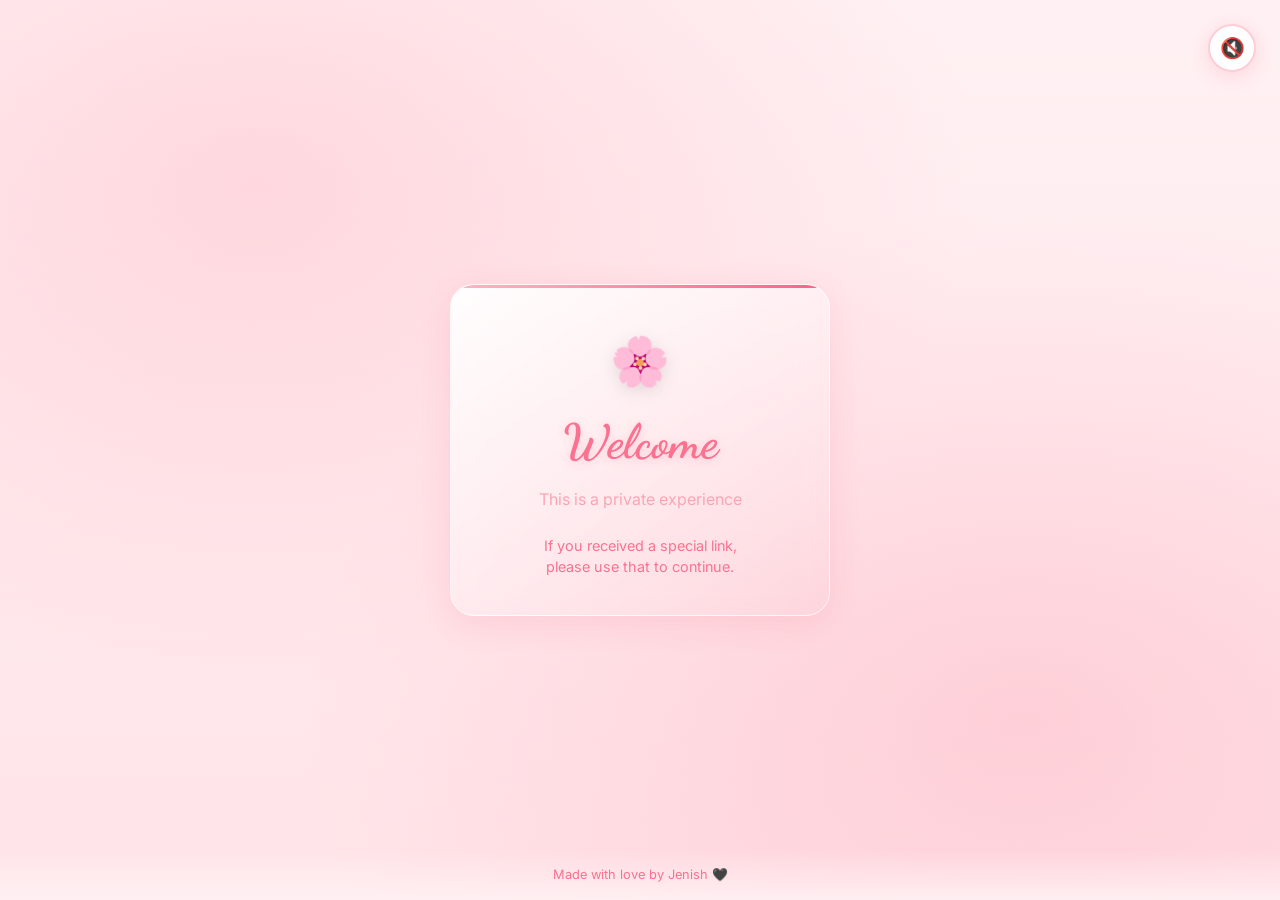
<file: index.html>
<!DOCTYPE html>
<html lang="en">

<head>
    <meta charset="UTF-8">
    <meta name="viewport"
        content="width=device-width, initial-scale=1.0, maximum-scale=1.0, user-scalable=no, viewport-fit=cover">
    <meta name="theme-color" content="#f43f6b">
    <meta name="apple-mobile-web-app-capable" content="yes">
    <meta name="apple-mobile-web-app-status-bar-style" content="black-translucent">

    <title>💝 Something Special</title>
    <meta name="description" content="A special message awaits you">

    <!-- Fonts -->
    <link rel="preconnect" href="https://fonts.googleapis.com">
    <link rel="preconnect" href="https://fonts.gstatic.com" crossorigin>
    <link
        href="https://fonts.googleapis.com/css2?family=Dancing+Script:wght@600;700&family=Inter:wght@400;500;600&display=swap"
        rel="stylesheet">

    <!-- Styles -->
    <link rel="stylesheet" href="style.css">


</head>

<body>
    <!-- App Container - Content injected by JS -->
    <div id="app"></div>

    <!-- Core Script -->
    <script src="script.js"></script>
</body>

</html>
</file>
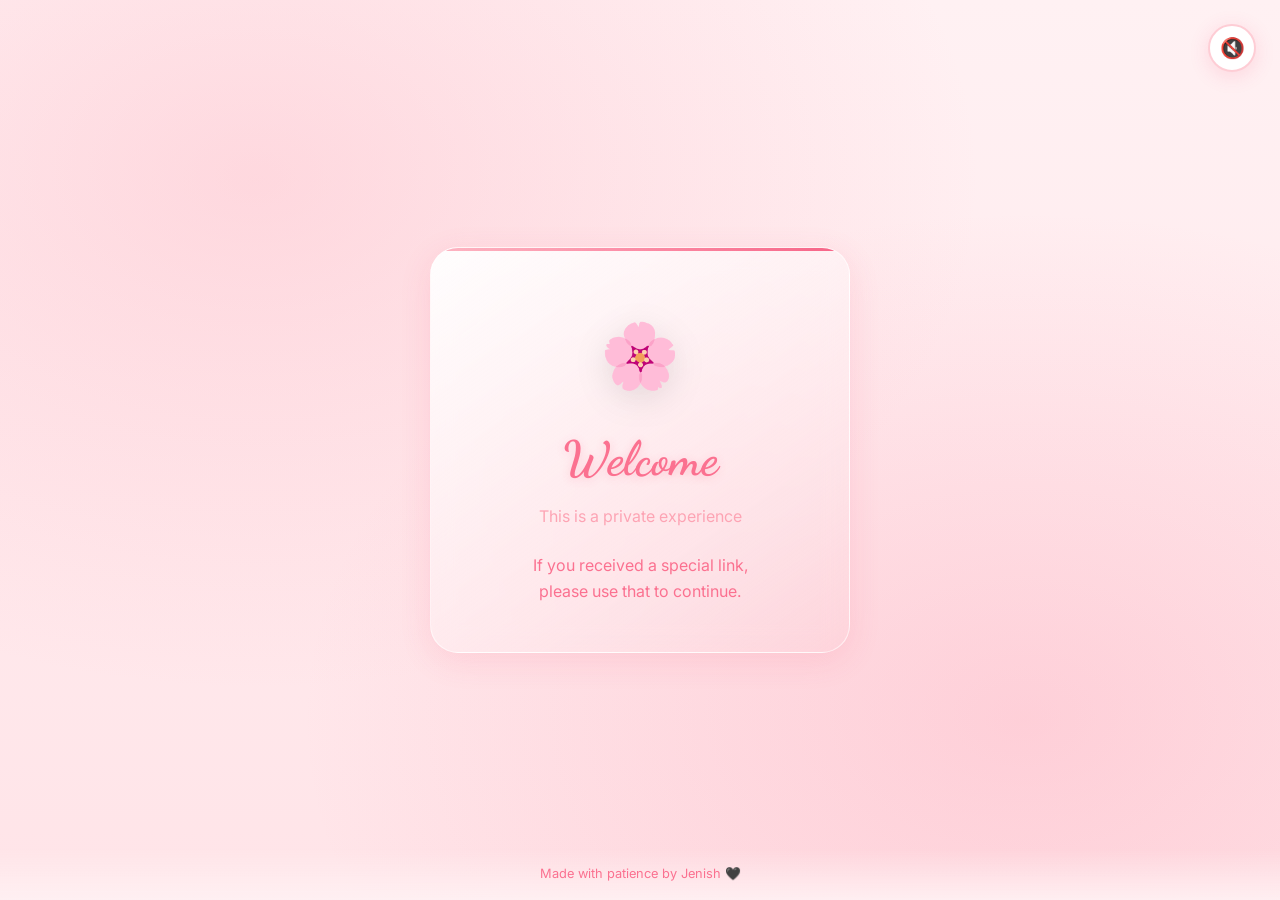
<file: feb-love/index.html>
<!DOCTYPE html>
<html lang="en">

<head>
    <meta charset="UTF-8">
    <meta name="viewport"
        content="width=device-width, initial-scale=1.0, maximum-scale=1.0, user-scalable=no, viewport-fit=cover">
    <meta name="theme-color" content="#f43f6b">
    <meta name="apple-mobile-web-app-capable" content="yes">
    <meta name="apple-mobile-web-app-status-bar-style" content="black-translucent">

    <title>💝 Something Special</title>
    <meta name="description" content="A special message awaits you">

    <!-- Fonts -->
    <link rel="preconnect" href="https://fonts.googleapis.com">
    <link rel="preconnect" href="https://fonts.gstatic.com" crossorigin>
    <link
        href="https://fonts.googleapis.com/css2?family=Dancing+Script:wght@600;700&family=Inter:wght@400;500;600&display=swap"
        rel="stylesheet">

    <!-- Styles -->
    <link rel="stylesheet" href="style.css">

    <!-- Favicon -->
    <link rel="icon"
        href="data:image/svg+xml,<svg xmlns='http://www.w3.org/2000/svg' viewBox='0 0 100 100'><text y='.9em' font-size='90'>💝</text></svg>">
</head>

<body>
    <!-- App Container - Content injected by JS -->
    <div id="app"></div>

    <!-- Core Script -->
    <script src="script.js"></script>
</body>

</html>
</file>
<file: style.css>
/**
 * Valentine Week - Premium Romantic Design
 * Mobile-First | GPU-Accelerated | Touch-Optimized
 */

/* ============================================
   DESIGN TOKENS
   ============================================ */
:root {
    /* Colors - Soft Romantic Palette */
    --rose-50: #fff1f3;
    --rose-100: #ffe4e8;
    --rose-200: #fecdd5;
    --rose-300: #fda4b4;
    --rose-400: #fb7190;
    --rose-500: #f43f6b;
    --rose-600: #e11d52;
    --rose-700: #be1244;
    --rose-800: #9f1240;
    --rose-900: #88133d;

    /* Warm Cream Accents */
    --cream-50: #fefdfb;
    --cream-100: #fdf8f0;
    --cream-200: #fbefd9;
    --cream-300: #f7e2bc;

    /* Gold Accents */
    --gold-300: #fcd34d;
    --gold-400: #fbbf24;
    --gold-500: #f59e0b;

    /* Neutrals */
    --warm-white: #fffbf7;
    --soft-black: #2d1f1f;

    /* Gradients */
    --gradient-primary: linear-gradient(135deg, #fda4b4 0%, #fb7190 50%, #f43f6b 100%);
    --gradient-soft: linear-gradient(180deg, #fff1f3 0%, #ffe4e8 100%);
    --gradient-card: linear-gradient(145deg, rgba(255, 255, 255, 0.95) 0%, rgba(254, 205, 213, 0.3) 100%);
    --gradient-button: linear-gradient(135deg, #f43f6b 0%, #e11d52 100%);

    /* Shadows */
    --shadow-soft: 0 4px 20px rgba(244, 63, 107, 0.15);
    --shadow-card: 0 8px 32px rgba(244, 63, 107, 0.12);
    --shadow-button: 0 6px 24px rgba(225, 29, 82, 0.35);
    --shadow-glow: 0 0 40px rgba(251, 113, 144, 0.4);

    /* Typography */
    --font-display: 'Dancing Script', cursive;
    --font-body: 'Inter', -apple-system, BlinkMacSystemFont, sans-serif;

    /* Spacing */
    --space-xs: 0.5rem;
    --space-sm: 1rem;
    --space-md: 1.5rem;
    --space-lg: 2rem;
    --space-xl: 3rem;

    /* Animation */
    --ease-out-soft: cubic-bezier(0.25, 0.46, 0.45, 0.94);
    --ease-spring: cubic-bezier(0.175, 0.885, 0.32, 1.275);
    --duration-fast: 200ms;
    --duration-normal: 400ms;
    --duration-slow: 800ms;
}

/* ============================================
   BASE RESET & TYPOGRAPHY
   ============================================ */
*,
*::before,
*::after {
    margin: 0;
    padding: 0;
    box-sizing: border-box;
}

html {
    font-size: 16px;
    -webkit-text-size-adjust: 100%;
    scroll-behavior: smooth;
}

body {
    font-family: var(--font-body);
    background: var(--gradient-soft);
    color: var(--soft-black);
    min-height: 100vh;
    min-height: 100dvh;
    /* Dynamic viewport height for mobile */
    max-height: 100vh;
    max-height: 100dvh;
    overflow: hidden;
    /* No scrolling */
    line-height: 1.5;
    -webkit-font-smoothing: antialiased;
    -moz-osx-font-smoothing: grayscale;
}

/* Safe area padding for notched phones */
@supports (padding: env(safe-area-inset-bottom)) {
    body {
        padding-bottom: env(safe-area-inset-bottom);
    }
}

/* ============================================
   BACKGROUND & ATMOSPHERE
   ============================================ */
.bg-gradient {
    position: fixed;
    inset: 0;
    background:
        radial-gradient(ellipse at 20% 20%, rgba(253, 164, 180, 0.3) 0%, transparent 50%),
        radial-gradient(ellipse at 80% 80%, rgba(251, 113, 144, 0.2) 0%, transparent 50%),
        var(--gradient-soft);
    z-index: -2;
}

/* Floating Hearts Container */
.floating-hearts {
    position: fixed;
    inset: 0;
    pointer-events: none;
    z-index: -1;
    overflow: hidden;
}

.floating-heart {
    position: absolute;
    font-size: 1.5rem;
    opacity: 0;
    will-change: transform, opacity;
    animation: floatUp 8s ease-out infinite;
}

@keyframes floatUp {
    0% {
        transform: translateY(100vh) scale(0.5) rotate(0deg);
        opacity: 0;
    }

    10% {
        opacity: 0.6;
    }

    90% {
        opacity: 0.4;
    }

    100% {
        transform: translateY(-10vh) scale(1) rotate(360deg);
        opacity: 0;
    }
}

/* ============================================
   MAIN CONTAINER
   ============================================ */
.app-container {
    height: 100vh;
    height: 100dvh;
    display: flex;
    flex-direction: column;
    align-items: center;
    justify-content: center;
    padding: var(--space-sm);
    padding-top: calc(var(--space-sm) + env(safe-area-inset-top, 0px));
    padding-bottom: calc(var(--space-sm) + env(safe-area-inset-bottom, 0px));
    overflow: hidden;
}

/* ============================================
   STAGE SYSTEM
   ============================================ */
.stage {
    display: none;
    flex-direction: column;
    align-items: center;
    justify-content: center;
    text-align: center;
    width: 100%;
    max-width: 380px;
    max-height: 90vh;
    max-height: 90dvh;
    opacity: 0;
    transform: translateY(20px) scale(0.98);
    transition:
        opacity var(--duration-normal) var(--ease-out-soft),
        transform var(--duration-normal) var(--ease-spring);
}

.stage.active {
    display: flex;
    opacity: 1;
    transform: translateY(0) scale(1);
}

.stage.entering {
    display: flex;
    animation: stageEnter var(--duration-slow) var(--ease-spring) forwards;
}

.stage.exiting {
    animation: stageExit var(--duration-normal) var(--ease-out-soft) forwards;
}

@keyframes stageEnter {
    0% {
        opacity: 0;
        transform: translateY(30px) scale(0.95);
    }

    100% {
        opacity: 1;
        transform: translateY(0) scale(1);
    }
}

@keyframes stageExit {
    0% {
        opacity: 1;
        transform: translateY(0) scale(1);
    }

    100% {
        opacity: 0;
        transform: translateY(-20px) scale(0.98);
    }
}

/* ============================================
   CARDS & CONTENT
   ============================================ */
.card {
    background: var(--gradient-card);
    backdrop-filter: blur(12px);
    -webkit-backdrop-filter: blur(12px);
    border-radius: 24px;
    padding: var(--space-md);
    width: 100%;
    max-height: 85vh;
    max-height: 85dvh;
    overflow-y: auto;
    box-shadow: var(--shadow-card);
    border: 1px solid rgba(255, 255, 255, 0.6);
    position: relative;
}

.card::before {
    content: '';
    position: absolute;
    top: 0;
    left: 0;
    right: 0;
    height: 3px;
    background: var(--gradient-primary);
    opacity: 0.8;
}

/* Title Typography */
.title {
    font-family: var(--font-display);
    font-size: clamp(2rem, 8vw, 3rem);
    color: var(--rose-600);
    margin-bottom: var(--space-sm);
    text-shadow: 0 2px 10px rgba(244, 63, 107, 0.2);
    line-height: 1.2;
}

.subtitle {
    font-size: 1rem;
    color: var(--rose-400);
    font-weight: 400;
    margin-bottom: var(--space-md);
}

/* Icon Display */
.icon-display {
    font-size: 3rem;
    margin: var(--space-sm) 0;
    filter: drop-shadow(0 4px 8px rgba(0, 0, 0, 0.1));
    animation: gentlePulse 3s ease-in-out infinite;
}

@keyframes gentlePulse {

    0%,
    100% {
        transform: scale(1);
    }

    50% {
        transform: scale(1.08);
    }
}

/* ============================================
   SHAYARI CARDS
   ============================================ */
.shayari-card {
    background: linear-gradient(145deg, var(--cream-50) 0%, var(--cream-100) 100%);
    border-radius: 20px;
    padding: var(--space-md) var(--space-lg);
    margin: var(--space-md) 0;
    position: relative;
    border: 1px solid var(--cream-200);
    box-shadow: var(--shadow-soft);
}

.shayari-card::before {
    content: '❝';
    position: absolute;
    top: -8px;
    left: 16px;
    font-size: 3rem;
    color: var(--rose-200);
    font-family: serif;
    line-height: 1;
}

.shayari-text {
    font-size: 1rem;
    line-height: 1.7;
    color: var(--soft-black);
    white-space: pre-line;
    text-align: left;
    font-weight: 400;
    padding-top: var(--space-xs);
}

.shayari-text .name-highlight {
    color: var(--rose-600);
    font-weight: 600;
}

/* Shayari reveal animation */
.shayari-card.revealing {
    animation: shayariReveal var(--duration-slow) var(--ease-spring);
}

@keyframes shayariReveal {
    0% {
        opacity: 0;
        transform: translateY(20px);
    }

    100% {
        opacity: 1;
        transform: translateY(0);
    }
}

/* ============================================
   BUTTONS - Touch Optimized
   ============================================ */
.btn {
    display: inline-flex;
    align-items: center;
    justify-content: center;
    gap: var(--space-xs);

    min-height: 48px;
    /* Smaller tap target */
    padding: var(--space-xs) var(--space-md);
    margin-top: var(--space-sm);

    font-family: var(--font-body);
    font-size: 1rem;
    font-weight: 600;
    color: white;

    background: var(--gradient-button);
    border: none;
    border-radius: 100px;

    box-shadow: var(--shadow-button);
    cursor: pointer;

    position: relative;
    overflow: hidden;

    transform: translateZ(0);
    transition:
        transform var(--duration-fast) var(--ease-spring),
        box-shadow var(--duration-fast) var(--ease-out-soft);

    -webkit-tap-highlight-color: transparent;
    touch-action: manipulation;
    user-select: none;
}

/* Ripple effect container */
.btn::after {
    content: '';
    position: absolute;
    inset: 0;
    background: radial-gradient(circle at center, rgba(255, 255, 255, 0.3) 0%, transparent 70%);
    opacity: 0;
    transform: scale(0);
    transition: transform 0.5s, opacity 0.3s;
}

.btn:active::after {
    transform: scale(2);
    opacity: 1;
    transition: transform 0s, opacity 0s;
}

.btn:active {
    transform: scale(0.96);
}

/* Shimmer effect */
.btn::before {
    content: '';
    position: absolute;
    top: 0;
    left: -100%;
    width: 100%;
    height: 100%;
    background: linear-gradient(90deg, transparent, rgba(255, 255, 255, 0.3), transparent);
    animation: shimmer 3s infinite;
}

@keyframes shimmer {

    0%,
    100% {
        left: -100%;
    }

    50% {
        left: 100%;
    }
}

/* Secondary button */
.btn-secondary {
    background: transparent;
    color: var(--rose-600);
    box-shadow: inset 0 0 0 2px var(--rose-300);
}

.btn-secondary:active {
    background: var(--rose-50);
}

/* ============================================
   DAY SELECTOR
   ============================================ */
.day-grid {
    display: grid;
    grid-template-columns: repeat(2, 1fr);
    gap: var(--space-sm);
    width: 100%;
    margin: var(--space-md) 0;
}

.day-card {
    display: flex;
    flex-direction: column;
    align-items: center;
    gap: var(--space-xs);

    padding: var(--space-md);
    background: white;
    border-radius: 16px;
    border: 2px solid transparent;

    box-shadow: var(--shadow-soft);
    cursor: pointer;

    transition:
        transform var(--duration-fast) var(--ease-spring),
        border-color var(--duration-fast),
        box-shadow var(--duration-fast);

    -webkit-tap-highlight-color: transparent;
}

.day-card:active {
    transform: scale(0.95);
    border-color: var(--rose-400);
}

.day-card .day-icon {
    font-size: 2rem;
}

.day-card .day-name {
    font-size: 0.85rem;
    font-weight: 600;
    color: var(--rose-700);
}

.day-card .day-date {
    font-size: 0.75rem;
    color: var(--rose-400);
}

/* ============================================
   PROGRESS INDICATOR
   ============================================ */
.progress-dots {
    display: flex;
    gap: 8px;
    justify-content: center;
    margin: var(--space-md) 0;
}

.progress-dot {
    width: 8px;
    height: 8px;
    border-radius: 50%;
    background: var(--rose-200);
    transition:
        background var(--duration-fast),
        transform var(--duration-fast) var(--ease-spring);
}

.progress-dot.active {
    background: var(--rose-500);
    transform: scale(1.3);
}

.progress-dot.completed {
    background: var(--rose-400);
}

/* ============================================
   TYPING ANIMATION
   ============================================ */
.typing-container {
    min-height: 3rem;
    display: flex;
    align-items: center;
    justify-content: center;
}

.typing-text {
    display: inline;
    border-right: 2px solid var(--rose-500);
    padding-right: 4px;
    animation: blink 0.8s step-end infinite;
}

.typing-text.done {
    border-right: none;
}

@keyframes blink {
    50% {
        border-color: transparent;
    }
}

/* ============================================
   HEART BURST EFFECT
   ============================================ */
.heart-burst {
    position: fixed;
    pointer-events: none;
    z-index: 1000;
    font-size: 1.5rem;
    will-change: transform, opacity;
}

@keyframes heartBurst {
    0% {
        transform: translate(0, 0) scale(1) rotate(0deg);
        opacity: 1;
    }

    100% {
        transform: translate(var(--tx), var(--ty)) scale(0) rotate(var(--rot));
        opacity: 0;
    }
}

/* ============================================
   MUSIC TOGGLE
   ============================================ */
.music-toggle {
    position: fixed;
    top: var(--space-md);
    right: var(--space-md);
    top: calc(var(--space-md) + env(safe-area-inset-top, 0px));

    width: 48px;
    height: 48px;

    display: flex;
    align-items: center;
    justify-content: center;

    background: white;
    border: 2px solid var(--rose-200);
    border-radius: 50%;

    font-size: 1.25rem;

    box-shadow: var(--shadow-soft);
    cursor: pointer;
    z-index: 100;

    transition:
        transform var(--duration-fast) var(--ease-spring),
        border-color var(--duration-fast);

    -webkit-tap-highlight-color: transparent;
}

.music-toggle:active {
    transform: scale(0.9);
    border-color: var(--rose-400);
}

/* ============================================
   FOOTER
   ============================================ */
.footer {
    position: fixed;
    bottom: 0;
    left: 0;
    right: 0;
    padding: var(--space-sm);
    padding-bottom: calc(var(--space-sm) + env(safe-area-inset-bottom, 0px));

    text-align: center;
    font-size: 0.8rem;
    color: var(--rose-400);

    background: linear-gradient(transparent, rgba(255, 241, 243, 0.9));
    pointer-events: none;
}

/* ============================================
   NEUTRAL / FALLBACK STATE
   ============================================ */
.neutral-content .title {
    color: var(--rose-400);
}

.neutral-content .subtitle {
    color: var(--rose-300);
}

/* ============================================
   REDUCED MOTION
   ============================================ */
@media (prefers-reduced-motion: reduce) {

    *,
    *::before,
    *::after {
        animation-duration: 0.01ms !important;
        animation-iteration-count: 1 !important;
        transition-duration: 0.01ms !important;
    }

    .floating-heart {
        display: none;
    }
}

/* ============================================
   INTERACTION STAGE & MINI-GAMES
   ============================================ */
.interaction-area {
    width: 100%;
    height: 300px;
    /* Fixed height for consistency */
    display: flex;
    align-items: center;
    justify-content: center;
    position: relative;
    margin: var(--space-md) 0;
}

.instruction-text {
    font-size: 0.95rem;
    color: var(--rose-400);
    margin-top: var(--space-xs);
    opacity: 0.8;
    animation: pulse 2s infinite;
}

/* --- ROSE: Image-Based with Blending --- */
.flower-bud-container {
    width: 300px;
    height: 300px;
    position: relative;
    cursor: pointer;
    z-index: 10;
    /* Center the container */
    display: flex;
    align-items: center;
    justify-content: center;
}

.flower-bud-container:active {
    transform: scale(0.98);
}

.rose-img {
    position: absolute;
    top: 0;
    left: 0;
    width: 100%;
    height: 100%;
    object-fit: contain;
    transition: opacity 1.5s ease-in-out, transform 1.5s var(--ease-spring);

    /* CRITICAL: Hides black background from AI images */
    mix-blend-mode: screen;
    filter: drop-shadow(0 0 10px rgba(255, 60, 100, 0.5));
}

/* State A: Closed */
.rose-closed {
    opacity: 1;
    transform: scale(0.9);
    z-index: 2;
}

/* State B: Open */
.rose-open {
    opacity: 0;
    transform: scale(0.8) rotate(-5deg);
    z-index: 1;
}

/* ANIMATION: Bloom */
.flower-bud-container.bloomed .rose-closed {
    opacity: 0;
    transform: scale(1.1);
}

.flower-bud-container.bloomed .rose-open {
    opacity: 1;
    transform: scale(1.1) rotate(0deg);
}

.interaction-hint {
    position: absolute;
    bottom: 20px;
    left: 50%;
    transform: translateX(-50%);
    font-size: 0.9rem;
    color: white;
    text-shadow: 0 2px 4px rgba(0, 0, 0, 0.8);
    opacity: 0.9;
    animation: pulse 2s infinite;
    width: 100%;
    text-align: center;
    pointer-events: none;
}



/* --- PROPOSE: Ring Box --- */
.ring-box-container {
    perspective: 800px;
    cursor: pointer;
}

/* Using Image for Closed Box */
.ring-box {
    width: 200px;
    height: 200px;
    background-image: url('assets/images/ring_box_closed.png');
    background-size: contain;
    background-repeat: no-repeat;
    background-position: center;
    position: relative;
    transform-style: preserve-3d;
    transition: transform 0.6s;
    filter: drop-shadow(0 15px 30px rgba(0, 0, 0, 0.6));
}

.ring-box::after {
    content: 'Open me';
    position: absolute;
    bottom: 0;
    left: 50%;
    transform: translateX(-50%);
    font-size: 0.9rem;
    color: rgba(255, 255, 255, 0.8);
    text-shadow: 0 2px 4px rgba(0, 0, 0, 1);
    opacity: 0.8;
}

/* Hide CSS box elements */
.ring-box-lid {
    display: none;
}

.ring {
    display: none;
}

.ring-box.open {
    transform: scale(1.1);
    /* Since we don't have the open box image yet, we glow */
    filter: drop-shadow(0 0 40px rgba(255, 215, 0, 0.8));
}

/* Propose Day ring effect - fallback */
.ring-box.open .ring {
    display: block;
    top: -50px;
    animation: floatRing 3s ease-in-out infinite;
}

@keyframes floatRing {

    0%,
    100% {
        transform: translate(-50%, 0) scale(1);
    }

    50% {
        transform: translate(-50%, -10px) scale(1.05);
    }
}

/* --- CHOCOLATE: Unwrap --- */
.choco-bar {
    width: 200px;
    height: 120px;
    background: #5d4037;
    /* Chocolate color */
    position: relative;
    display: grid;
    grid-template-columns: repeat(4, 1fr);
    grid-template-rows: repeat(2, 1fr);
    gap: 2px;
    border-radius: 4px;
    overflow: hidden;
    cursor: pointer;
}

.foil-wrapper {
    position: absolute;
    top: 0;
    left: 0;
    width: 100%;
    height: 100%;
    background: linear-gradient(135deg, #c0c0c0 0%, #e0e0e0 50%, #b0b0b0 100%);
    z-index: 2;
    transition: clip-path 1.5s ease-out;
    clip-path: polygon(0 0, 100% 0, 100% 100%, 0 100%);
    display: flex;
    align-items: center;
    justify-content: center;
}

.foil-wrapper.unwrapped {
    clip-path: polygon(100% 0, 100% 0, 100% 100%, 100% 100%);
}

.choco-piece {
    background: #795548;
    border: 1px solid rgba(255, 255, 255, 0.1);
    box-shadow: inset 2px 2px 5px rgba(0, 0, 0, 0.3);
}

/* --- TEDDY: Squeeze --- */
.teddy-container {
    font-size: 6rem;
    cursor: pointer;
    transition: transform 0.1s;
    user-select: none;
}

.teddy-container:active {
    transform: scale(0.8, 1.2) translateY(10px);
    /* Squish effect */
}

.teddy-container.squeezed {
    animation: teddyBounce 0.5s var(--ease-spring);
}

@keyframes teddyBounce {

    0%,
    100% {
        transform: scale(1);
    }

    40% {
        transform: scale(1.3) rotate(-10deg);
    }

    60% {
        transform: scale(1.3) rotate(10deg);
    }
}

/* --- PROMISE: Finger Lock --- */
.finger-print-zone {
    width: 80px;
    height: 120px;
    border: 2px dashed var(--rose-400);
    border-radius: 40px;
    display: flex;
    align-items: center;
    justify-content: center;
    opacity: 0.6;
    transition: all 0.3s;
    position: relative;
    cursor: pointer;
}

.finger-print-zone.holding {
    border-color: var(--rose-600);
    border-style: solid;
    background: rgba(255, 255, 255, 0.3);
    transform: scale(0.95);
    opacity: 1;
}

.loading-ring {
    position: absolute;
    width: 140px;
    height: 140px;
    border: 4px solid transparent;
    border-top-color: var(--rose-600);
    border-radius: 50%;
    opacity: 0;
}

.finger-print-zone.holding .loading-ring {
    opacity: 1;
    animation: spin 1.5s linear infinite;
}

@keyframes spin {
    100% {
        transform: rotate(360deg);
    }
}

/* --- HUG: Arms --- */
.hug-container {
    height: 200px;
    width: 100%;
    position: relative;
    overflow: hidden;
    cursor: pointer;
}

.hug-emoji {
    font-size: 4rem;
    position: absolute;
    left: 50%;
    top: 50%;
    transform: translate(-50%, -50%);
    z-index: 1;
}

.arm-left,
.arm-right {
    position: absolute;
    top: 50%;
    width: 100px;
    height: 40px;
    background: var(--rose-400);
    border-radius: 20px;
    transition: transform 0.5s var(--ease-spring);
}

.arm-left {
    left: -100px;
    transform-origin: left;
}

.arm-right {
    right: -100px;
    transform-origin: right;
}

.hug-container:active .arm-left,
.hug-container.hugging .arm-left {
    transform: translateX(120px) rotate(10deg);
}

.hug-container:active .arm-right,
.hug-container.hugging .arm-right {
    transform: translateX(-120px) rotate(-10deg);
}

/* --- KISS: Lip Marks --- */
.kiss-zone {
    width: 100%;
    height: 250px;
    border: 1px solid rgba(255, 255, 255, 0.3);
    border-radius: 12px;
    cursor: pointer;
    position: relative;
    overflow: hidden;
    background: rgba(255, 255, 255, 0.1);
}

.lip-mark {
    position: absolute;
    font-size: 2.5rem;
    animation: kissPop 0.4s var(--ease-spring) forwards;
    pointer-events: none;
}

@keyframes kissPop {
    0% {
        transform: scale(0) rotate(var(--rot));
        opacity: 0;
    }

    100% {
        transform: scale(1) rotate(var(--rot));
        opacity: 0.8;
    }
}

/* --- VALENTINE: Heart Fill --- */
.heart-fill-container {
    width: 120px;
    height: 120px;
    position: relative;
    cursor: pointer;
    margin: 0 auto;
}

.heart-outline {
    font-size: 7rem;
    color: rgba(0, 0, 0, 0.1);
    position: absolute;
    top: 0;
    left: 0;
}

.heart-filler {
    font-size: 7rem;
    color: var(--rose-600);
    position: absolute;
    top: 0;
    left: 0;
    clip-path: inset(100% 0 0 0);
    /* Reveals from bottom */
    transition: clip-path 0.2s;
}

.heart-fill-container:active {
    transform: scale(0.95);
}

/* ============================================
   LANDSCAPE WARNING (mobile)
   ============================================ */
@media screen and (max-height: 450px) and (orientation: landscape) {
    .landscape-warning {
        display: flex;
        position: fixed;
        inset: 0;
        background: var(--rose-600);
        color: white;
        align-items: center;
        justify-content: center;
        text-align: center;
        padding: var(--space-md);
        z-index: 9999;
    }
}

.landscape-warning {
    display: none;
}
</file>
<file: feb-love/style.css>
/**
 * Valentine Week - Premium Romantic Design
 * Mobile-First | GPU-Accelerated | Touch-Optimized
 */

/* ============================================
   DESIGN TOKENS
   ============================================ */
:root {
    /* Colors - Soft Romantic Palette */
    --rose-50: #fff1f3;
    --rose-100: #ffe4e8;
    --rose-200: #fecdd5;
    --rose-300: #fda4b4;
    --rose-400: #fb7190;
    --rose-500: #f43f6b;
    --rose-600: #e11d52;
    --rose-700: #be1244;
    --rose-800: #9f1240;
    --rose-900: #88133d;
    
    /* Warm Cream Accents */
    --cream-50: #fefdfb;
    --cream-100: #fdf8f0;
    --cream-200: #fbefd9;
    --cream-300: #f7e2bc;
    
    /* Gold Accents */
    --gold-300: #fcd34d;
    --gold-400: #fbbf24;
    --gold-500: #f59e0b;
    
    /* Neutrals */
    --warm-white: #fffbf7;
    --soft-black: #2d1f1f;
    
    /* Gradients */
    --gradient-primary: linear-gradient(135deg, #fda4b4 0%, #fb7190 50%, #f43f6b 100%);
    --gradient-soft: linear-gradient(180deg, #fff1f3 0%, #ffe4e8 100%);
    --gradient-card: linear-gradient(145deg, rgba(255,255,255,0.95) 0%, rgba(254,205,213,0.3) 100%);
    --gradient-button: linear-gradient(135deg, #f43f6b 0%, #e11d52 100%);
    
    /* Shadows */
    --shadow-soft: 0 4px 20px rgba(244, 63, 107, 0.15);
    --shadow-card: 0 8px 32px rgba(244, 63, 107, 0.12);
    --shadow-button: 0 6px 24px rgba(225, 29, 82, 0.35);
    --shadow-glow: 0 0 40px rgba(251, 113, 144, 0.4);
    
    /* Typography */
    --font-display: 'Dancing Script', cursive;
    --font-body: 'Inter', -apple-system, BlinkMacSystemFont, sans-serif;
    
    /* Spacing */
    --space-xs: 0.5rem;
    --space-sm: 1rem;
    --space-md: 1.5rem;
    --space-lg: 2rem;
    --space-xl: 3rem;
    
    /* Animation */
    --ease-out-soft: cubic-bezier(0.25, 0.46, 0.45, 0.94);
    --ease-spring: cubic-bezier(0.175, 0.885, 0.32, 1.275);
    --duration-fast: 200ms;
    --duration-normal: 400ms;
    --duration-slow: 800ms;
}

/* ============================================
   BASE RESET & TYPOGRAPHY
   ============================================ */
*, *::before, *::after {
    margin: 0;
    padding: 0;
    box-sizing: border-box;
}

html {
    font-size: 16px;
    -webkit-text-size-adjust: 100%;
    scroll-behavior: smooth;
}

body {
    font-family: var(--font-body);
    background: var(--gradient-soft);
    color: var(--soft-black);
    min-height: 100vh;
    min-height: 100dvh; /* Dynamic viewport height for mobile */
    line-height: 1.6;
    overflow-x: hidden;
    -webkit-font-smoothing: antialiased;
    -moz-osx-font-smoothing: grayscale;
}

/* Safe area padding for notched phones */
@supports (padding: env(safe-area-inset-bottom)) {
    body {
        padding-bottom: env(safe-area-inset-bottom);
    }
}

/* ============================================
   BACKGROUND & ATMOSPHERE
   ============================================ */
.bg-gradient {
    position: fixed;
    inset: 0;
    background: 
        radial-gradient(ellipse at 20% 20%, rgba(253, 164, 180, 0.3) 0%, transparent 50%),
        radial-gradient(ellipse at 80% 80%, rgba(251, 113, 144, 0.2) 0%, transparent 50%),
        var(--gradient-soft);
    z-index: -2;
}

/* Floating Hearts Container */
.floating-hearts {
    position: fixed;
    inset: 0;
    pointer-events: none;
    z-index: -1;
    overflow: hidden;
}

.floating-heart {
    position: absolute;
    font-size: 1.5rem;
    opacity: 0;
    will-change: transform, opacity;
    animation: floatUp 8s ease-out infinite;
}

@keyframes floatUp {
    0% {
        transform: translateY(100vh) scale(0.5) rotate(0deg);
        opacity: 0;
    }
    10% {
        opacity: 0.6;
    }
    90% {
        opacity: 0.4;
    }
    100% {
        transform: translateY(-10vh) scale(1) rotate(360deg);
        opacity: 0;
    }
}

/* ============================================
   MAIN CONTAINER
   ============================================ */
.app-container {
    min-height: 100vh;
    min-height: 100dvh;
    display: flex;
    flex-direction: column;
    align-items: center;
    justify-content: center;
    padding: var(--space-md);
    padding-top: calc(var(--space-md) + env(safe-area-inset-top, 0px));
}

/* ============================================
   STAGE SYSTEM
   ============================================ */
.stage {
    display: none;
    flex-direction: column;
    align-items: center;
    justify-content: center;
    text-align: center;
    width: 100%;
    max-width: 420px;
    opacity: 0;
    transform: translateY(20px) scale(0.98);
    transition: 
        opacity var(--duration-normal) var(--ease-out-soft),
        transform var(--duration-normal) var(--ease-spring);
}

.stage.active {
    display: flex;
    opacity: 1;
    transform: translateY(0) scale(1);
}

.stage.entering {
    display: flex;
    animation: stageEnter var(--duration-slow) var(--ease-spring) forwards;
}

.stage.exiting {
    animation: stageExit var(--duration-normal) var(--ease-out-soft) forwards;
}

@keyframes stageEnter {
    0% {
        opacity: 0;
        transform: translateY(30px) scale(0.95);
    }
    100% {
        opacity: 1;
        transform: translateY(0) scale(1);
    }
}

@keyframes stageExit {
    0% {
        opacity: 1;
        transform: translateY(0) scale(1);
    }
    100% {
        opacity: 0;
        transform: translateY(-20px) scale(0.98);
    }
}

/* ============================================
   CARDS & CONTENT
   ============================================ */
.card {
    background: var(--gradient-card);
    backdrop-filter: blur(12px);
    -webkit-backdrop-filter: blur(12px);
    border-radius: 28px;
    padding: var(--space-lg);
    width: 100%;
    box-shadow: var(--shadow-card);
    border: 1px solid rgba(255, 255, 255, 0.6);
    position: relative;
    overflow: hidden;
}

.card::before {
    content: '';
    position: absolute;
    top: 0;
    left: 0;
    right: 0;
    height: 3px;
    background: var(--gradient-primary);
    opacity: 0.8;
}

/* Title Typography */
.title {
    font-family: var(--font-display);
    font-size: clamp(2rem, 8vw, 3rem);
    color: var(--rose-600);
    margin-bottom: var(--space-sm);
    text-shadow: 0 2px 10px rgba(244, 63, 107, 0.2);
    line-height: 1.2;
}

.subtitle {
    font-size: 1rem;
    color: var(--rose-400);
    font-weight: 400;
    margin-bottom: var(--space-md);
}

/* Icon Display */
.icon-display {
    font-size: 4rem;
    margin: var(--space-md) 0;
    filter: drop-shadow(0 8px 16px rgba(0, 0, 0, 0.1));
    animation: gentlePulse 3s ease-in-out infinite;
}

@keyframes gentlePulse {
    0%, 100% {
        transform: scale(1);
    }
    50% {
        transform: scale(1.08);
    }
}

/* ============================================
   SHAYARI CARDS
   ============================================ */
.shayari-card {
    background: linear-gradient(145deg, var(--cream-50) 0%, var(--cream-100) 100%);
    border-radius: 20px;
    padding: var(--space-md) var(--space-lg);
    margin: var(--space-md) 0;
    position: relative;
    border: 1px solid var(--cream-200);
    box-shadow: var(--shadow-soft);
}

.shayari-card::before {
    content: '❝';
    position: absolute;
    top: -8px;
    left: 16px;
    font-size: 3rem;
    color: var(--rose-200);
    font-family: serif;
    line-height: 1;
}

.shayari-text {
    font-size: 1.1rem;
    line-height: 1.9;
    color: var(--soft-black);
    white-space: pre-line;
    text-align: left;
    font-weight: 400;
    padding-top: var(--space-xs);
}

.shayari-text .name-highlight {
    color: var(--rose-600);
    font-weight: 600;
}

/* Shayari reveal animation */
.shayari-card.revealing {
    animation: shayariReveal var(--duration-slow) var(--ease-spring);
}

@keyframes shayariReveal {
    0% {
        opacity: 0;
        transform: translateY(20px);
    }
    100% {
        opacity: 1;
        transform: translateY(0);
    }
}

/* ============================================
   BUTTONS - Touch Optimized
   ============================================ */
.btn {
    display: inline-flex;
    align-items: center;
    justify-content: center;
    gap: var(--space-xs);
    
    min-height: 56px; /* Large tap target */
    padding: var(--space-sm) var(--space-lg);
    margin-top: var(--space-md);
    
    font-family: var(--font-body);
    font-size: 1.1rem;
    font-weight: 600;
    color: white;
    
    background: var(--gradient-button);
    border: none;
    border-radius: 100px;
    
    box-shadow: var(--shadow-button);
    cursor: pointer;
    
    position: relative;
    overflow: hidden;
    
    transform: translateZ(0);
    transition: 
        transform var(--duration-fast) var(--ease-spring),
        box-shadow var(--duration-fast) var(--ease-out-soft);
    
    -webkit-tap-highlight-color: transparent;
    touch-action: manipulation;
    user-select: none;
}

/* Ripple effect container */
.btn::after {
    content: '';
    position: absolute;
    inset: 0;
    background: radial-gradient(circle at center, rgba(255,255,255,0.3) 0%, transparent 70%);
    opacity: 0;
    transform: scale(0);
    transition: transform 0.5s, opacity 0.3s;
}

.btn:active::after {
    transform: scale(2);
    opacity: 1;
    transition: transform 0s, opacity 0s;
}

.btn:active {
    transform: scale(0.96);
}

/* Shimmer effect */
.btn::before {
    content: '';
    position: absolute;
    top: 0;
    left: -100%;
    width: 100%;
    height: 100%;
    background: linear-gradient(90deg, transparent, rgba(255,255,255,0.3), transparent);
    animation: shimmer 3s infinite;
}

@keyframes shimmer {
    0%, 100% {
        left: -100%;
    }
    50% {
        left: 100%;
    }
}

/* Secondary button */
.btn-secondary {
    background: transparent;
    color: var(--rose-600);
    box-shadow: inset 0 0 0 2px var(--rose-300);
}

.btn-secondary:active {
    background: var(--rose-50);
}

/* ============================================
   DAY SELECTOR
   ============================================ */
.day-grid {
    display: grid;
    grid-template-columns: repeat(2, 1fr);
    gap: var(--space-sm);
    width: 100%;
    margin: var(--space-md) 0;
}

.day-card {
    display: flex;
    flex-direction: column;
    align-items: center;
    gap: var(--space-xs);
    
    padding: var(--space-md);
    background: white;
    border-radius: 16px;
    border: 2px solid transparent;
    
    box-shadow: var(--shadow-soft);
    cursor: pointer;
    
    transition: 
        transform var(--duration-fast) var(--ease-spring),
        border-color var(--duration-fast),
        box-shadow var(--duration-fast);
    
    -webkit-tap-highlight-color: transparent;
}

.day-card:active {
    transform: scale(0.95);
    border-color: var(--rose-400);
}

.day-card .day-icon {
    font-size: 2rem;
}

.day-card .day-name {
    font-size: 0.85rem;
    font-weight: 600;
    color: var(--rose-700);
}

.day-card .day-date {
    font-size: 0.75rem;
    color: var(--rose-400);
}

/* ============================================
   PROGRESS INDICATOR
   ============================================ */
.progress-dots {
    display: flex;
    gap: 8px;
    justify-content: center;
    margin: var(--space-md) 0;
}

.progress-dot {
    width: 8px;
    height: 8px;
    border-radius: 50%;
    background: var(--rose-200);
    transition: 
        background var(--duration-fast),
        transform var(--duration-fast) var(--ease-spring);
}

.progress-dot.active {
    background: var(--rose-500);
    transform: scale(1.3);
}

.progress-dot.completed {
    background: var(--rose-400);
}

/* ============================================
   TYPING ANIMATION
   ============================================ */
.typing-container {
    min-height: 3rem;
    display: flex;
    align-items: center;
    justify-content: center;
}

.typing-text {
    display: inline;
    border-right: 2px solid var(--rose-500);
    padding-right: 4px;
    animation: blink 0.8s step-end infinite;
}

.typing-text.done {
    border-right: none;
}

@keyframes blink {
    50% { border-color: transparent; }
}

/* ============================================
   HEART BURST EFFECT
   ============================================ */
.heart-burst {
    position: fixed;
    pointer-events: none;
    z-index: 1000;
    font-size: 1.5rem;
    will-change: transform, opacity;
}

@keyframes heartBurst {
    0% {
        transform: translate(0, 0) scale(1) rotate(0deg);
        opacity: 1;
    }
    100% {
        transform: translate(var(--tx), var(--ty)) scale(0) rotate(var(--rot));
        opacity: 0;
    }
}

/* ============================================
   MUSIC TOGGLE
   ============================================ */
.music-toggle {
    position: fixed;
    top: var(--space-md);
    right: var(--space-md);
    top: calc(var(--space-md) + env(safe-area-inset-top, 0px));
    
    width: 48px;
    height: 48px;
    
    display: flex;
    align-items: center;
    justify-content: center;
    
    background: white;
    border: 2px solid var(--rose-200);
    border-radius: 50%;
    
    font-size: 1.25rem;
    
    box-shadow: var(--shadow-soft);
    cursor: pointer;
    z-index: 100;
    
    transition: 
        transform var(--duration-fast) var(--ease-spring),
        border-color var(--duration-fast);
    
    -webkit-tap-highlight-color: transparent;
}

.music-toggle:active {
    transform: scale(0.9);
    border-color: var(--rose-400);
}

/* ============================================
   FOOTER
   ============================================ */
.footer {
    position: fixed;
    bottom: 0;
    left: 0;
    right: 0;
    padding: var(--space-sm);
    padding-bottom: calc(var(--space-sm) + env(safe-area-inset-bottom, 0px));
    
    text-align: center;
    font-size: 0.8rem;
    color: var(--rose-400);
    
    background: linear-gradient(transparent, rgba(255, 241, 243, 0.9));
    pointer-events: none;
}

/* ============================================
   NEUTRAL / FALLBACK STATE
   ============================================ */
.neutral-content .title {
    color: var(--rose-400);
}

.neutral-content .subtitle {
    color: var(--rose-300);
}

/* ============================================
   REDUCED MOTION
   ============================================ */
@media (prefers-reduced-motion: reduce) {
    *, *::before, *::after {
        animation-duration: 0.01ms !important;
        animation-iteration-count: 1 !important;
        transition-duration: 0.01ms !important;
    }
    
    .floating-heart {
        display: none;
    }
}

/* ============================================
   LANDSCAPE WARNING (mobile)
   ============================================ */
@media screen and (max-height: 450px) and (orientation: landscape) {
    .landscape-warning {
        display: flex;
        position: fixed;
        inset: 0;
        background: var(--rose-600);
        color: white;
        align-items: center;
        justify-content: center;
        text-align: center;
        padding: var(--space-md);
        z-index: 9999;
    }
}

.landscape-warning {
    display: none;
}
</file>
